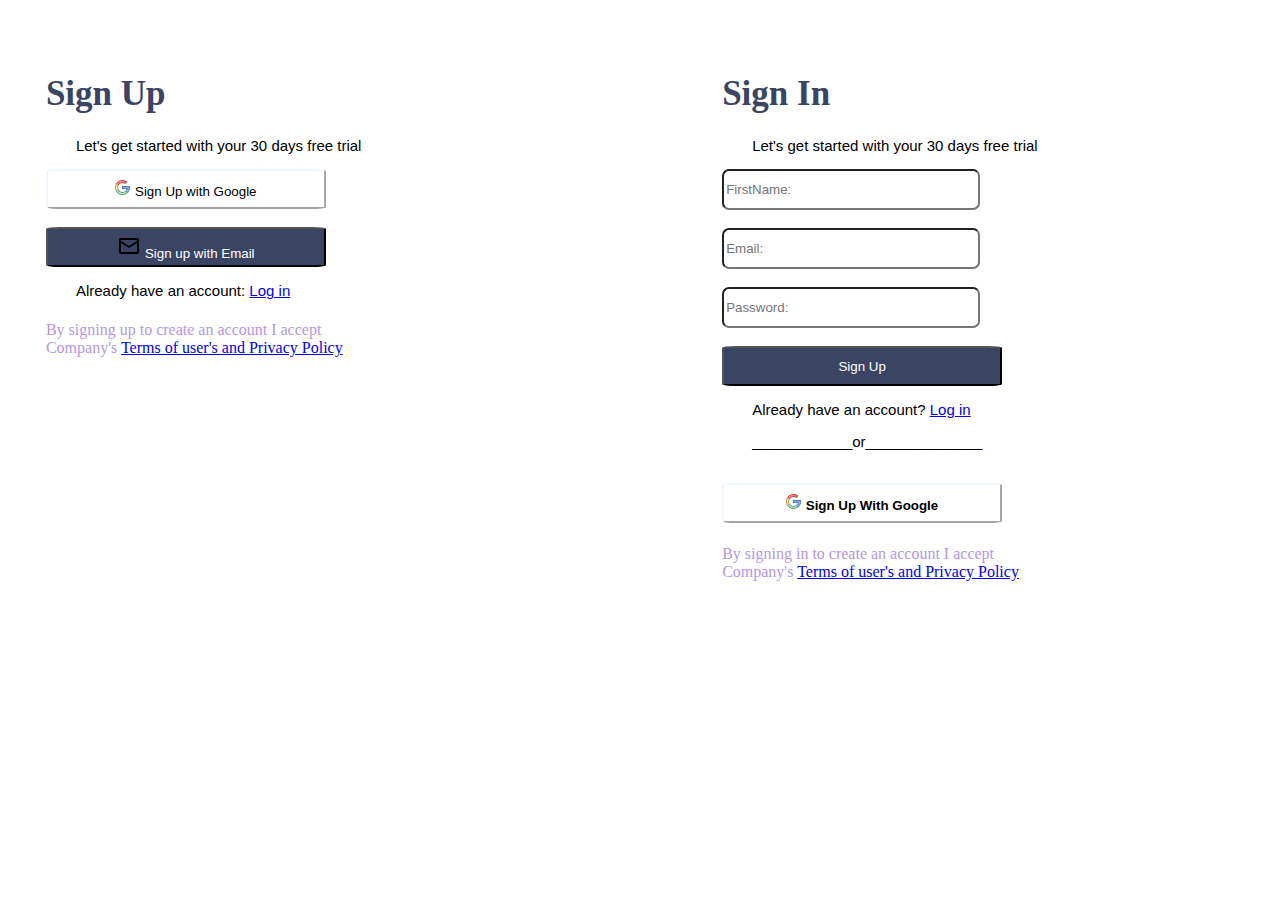
<file: index.html>
<!DOCTYPE html>
<html lang="en">
<head>
    <meta charset="UTF-8">
    <meta name="viewport" content="width=device-width, initial-scale=1.0">
    <title>Document</title>
    <link rel="stylesheet" href="style.css">

</head>
<body>

<div class="signup-page">
    <div class="signup"> 
        <h1> Sign Up</h1>
        <p class="paragraph"> Let's get started with your 30 days free trial</p>
        

        <button class="button2"> <img src="images/google.png"> Sign Up with Google</button>
        <br>
        <br>


        <button> <img src="images/3email.png">  Sign up with Email</button>
        <p> Already have an account: <a href="Log in">Log in</a></p>

        <h4> By signing up to create an account I accept <br> Company's <a href="Terms of User' and Privacy policy"> Terms of user's and Privacy Policy</a></h4>


    </div>

    <div class="signin"> 
        <h1> Sign In</h1>
        <p class="paragraph"> Let's get started with your 30 days free trial</p>
       
       
        <input FirstName="name" placeholder="FirstName:"  required class="input" required>
        <br>
        <br>
        <input Email="Email" placeholder="Email:"  required class="Email" required>
        <br> 
        <br>
        <input Password="Password" placeholder="Password:"  required class="Password" required>
        <br>
        <br> 
        <button> Sign Up </button>
        <p> Already have an account? <a href="Log in"> Log in</a></p>
        <p> ____________or______________</p>
        <br>

        <button class="button2"> <img src="images/google.png"> <b>Sign Up With Google</b></button>
        <h4> By signing in to create an account I accept <br> Company's <a href="Terms of User' and Privacy policy"> Terms of user's and Privacy Policy</a></h4>





        
       


        
    </div>



</div>





    
</body>
</html>
</file>
<file: style.css>
.signup-page{
    display: flex;
    margin-top: 4%;
}
.signin{
    padding-left: 10%;
    width: 600px;


}
.signup{
    width: 600px;
    margin-left: 3%;
}
h1{
    color: rgb(58,69,99);
    font-size: 35px;
    
}
input{
    width: 250px;
    height: 35px;
  border-radius: 7px;
}
button{
    background-color: rgb(58,69,99);
    color: white;
    width: 280px;
    border-radius: 5%;
    height: 40px;
}
p{
    font-size: 15px;
    font-weight: 400;
    line-height: normal;
    font-family: 'Franklin Gothic Medium', 'Arial Narrow', Arial, sans-serif;
    margin-left: 30px;
}
h4{
    font-weight: 100;
    color: rgb(180, 151, 226);
}
.button2{
    background-color: white;
    color: black;
    font-weight: 400;
    border-color: aliceblue;
}
.paragraph{
    text-align: left;
}
</file>
